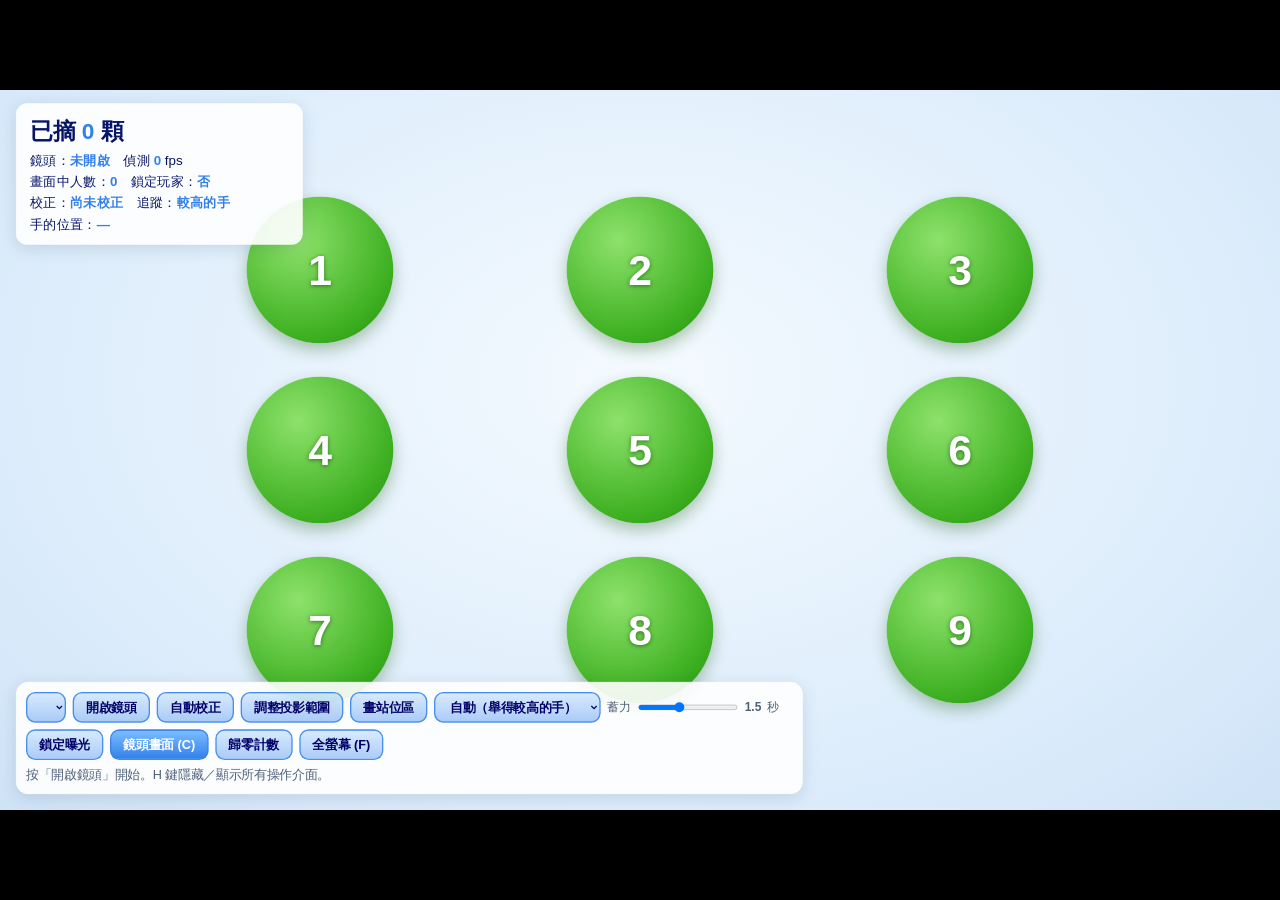
<file: projection-test.html>
<!doctype html>
<html lang="zh-Hant">
<head>
<meta charset="utf-8">
<meta name="viewport" content="width=device-width,initial-scale=1">
<title>REFLECT 投影現場測試</title>
<style>
/* REFLECT 投影現場測試頁：相機（背後）→ 投影畫面的座標對位 + 蓄力摘蘋果手感。
   不含遊戲本體，用來在現場確認光線、人群、校正是否可行。 */
:root{--ink:#071568;--blue:#3380eb;--soft:#4f6178;--font:"42dot Sans","Noto Sans TC","Microsoft JhengHei",Arial,sans-serif}
*{box-sizing:border-box}
html,body{margin:0;height:100%;overflow:hidden;background:#000;font-family:var(--font);color:var(--ink)}
#stage{position:absolute;left:50%;top:50%;width:1920px;height:1080px;transform-origin:center;transform:translate(-50%,-50%);overflow:hidden;background:radial-gradient(ellipse at 50% 40%,#f4faff 0%,#dcecfb 70%,#cfe3f7 100%)}
.t{position:absolute;width:220px;height:220px;margin:-110px 0 0 -110px;border-radius:50%;background:radial-gradient(circle at 35% 30%,#8ee26b,#3caf20 70%,#2a8a14);box-shadow:0 10px 24px #1a5a0c55;display:grid;place-items:center;color:#fff;font-size:64px;font-weight:800;text-shadow:0 2px 6px #0a3a0599;transition:transform .2s,filter .2s}
.t:before{content:"";position:absolute;left:-30px;top:-30px;width:280px;height:280px;border-radius:50%;background:conic-gradient(var(--blue) calc(var(--p,0)*360deg),rgba(255,255,255,.35) 0);-webkit-mask:radial-gradient(circle,transparent 61%,#000 62%);mask:radial-gradient(circle,transparent 61%,#000 62%);opacity:0;transition:opacity .15s}
.t.on:before{opacity:1}
.t.near{transform:scale(1.06)}
.t.done{animation:pop .55s ease-out}
.t.lock{filter:grayscale(.7) brightness(1.15);transform:scale(.9)}
@keyframes pop{0%{transform:scale(1)}35%{transform:scale(1.28);filter:brightness(1.4)}100%{transform:scale(.9)}}
#hand{position:absolute;width:44px;height:44px;margin:-22px 0 0 -22px;border-radius:50%;background:rgba(51,128,235,.35);border:4px solid #0b2a8a;box-shadow:0 0 0 6px rgba(51,128,235,.25),0 0 30px 8px rgba(51,128,235,.55);pointer-events:none;display:none;z-index:20}
#hud{position:absolute;left:24px;top:20px;z-index:30;padding:14px 20px;border-radius:16px;background:#ffffffe6;border:1px solid #fff;box-shadow:0 6px 24px #23446626;font-size:20px;line-height:1.6;min-width:430px}
#hud b{color:var(--blue)}
#hud .big{font-size:34px;font-weight:800}
#bar{position:absolute;left:24px;bottom:24px;z-index:30;display:flex;flex-wrap:wrap;gap:10px;max-width:1180px;padding:14px;border-radius:18px;background:#ffffffe6;border:1px solid #fff;box-shadow:0 6px 24px #23446626;align-items:center}
#bar button,#bar select{height:46px;padding:0 18px;border:2px solid rgba(51,128,235,.85);border-radius:14px;background:linear-gradient(to bottom,rgba(123,189,255,.28),rgba(51,128,235,.4));color:#000068;font:700 19px/1 var(--font);cursor:pointer}
#bar button.on{background:linear-gradient(to bottom,#7bbdff,#3380eb);color:#fff}
#bar select{max-width:300px}
#bar label{font-size:18px;color:var(--soft);display:flex;align-items:center;gap:8px}
#bar input[type=range]{width:150px}
#msg{flex-basis:100%;min-height:26px;font-size:19px;color:var(--soft)}
#msg.err{color:#c0392b}
#cam{position:absolute;right:24px;bottom:24px;z-index:30;width:640px;border-radius:16px;overflow:hidden;background:#111;border:3px solid #fff;box-shadow:0 8px 30px #23446655;touch-action:none;display:none}
#cam video{display:block;width:100%;height:auto}
#cam canvas{position:absolute;inset:0;width:100%;height:100%;cursor:crosshair}
#cam .tag{position:absolute;left:8px;top:8px;padding:4px 10px;border-radius:999px;background:#000a;color:#fff;font-size:16px}
#calib{position:absolute;inset:0;z-index:60;background:#000;display:none}
#calib i{position:absolute;width:200px;height:200px;background:#fff}
.hide-ui #hud,.hide-ui #bar,.hide-ui #cam{display:none!important}
</style>
</head>
<body>
<div id="stage">
  <div id="targets"></div>
  <div id="hand"></div>
  <div id="hud"><div class="big">已摘 <b id="count">0</b> 顆</div><div id="hudInfo"></div></div>
  <div id="bar">
    <select id="camSelect" aria-label="選擇鏡頭"></select>
    <button id="btnCam" type="button">開啟鏡頭</button>
    <button id="btnCalib" type="button">自動校正</button>
    <button id="btnQuad" type="button">調整投影範圍</button>
    <button id="btnRoi" type="button">畫站位區</button>
    <select id="selHand" aria-label="追蹤哪隻手"><option value="auto">自動（舉得較高的手）</option><option value="left">畫面左邊的手</option><option value="right">畫面右邊的手</option></select>
    <label>蓄力 <input id="rngHold" type="range" min="0.5" max="3" step="0.1" value="1.5"><b id="holdVal">1.5</b> 秒</label>
    <button id="btnExp" type="button">鎖定曝光</button>
    <button id="btnCamPanel" type="button" class="on">鏡頭畫面 (C)</button>
    <button id="btnReset" type="button">歸零計數</button>
    <button id="btnFull" type="button">全螢幕 (F)</button>
    <div id="msg">按「開啟鏡頭」開始。H 鍵隱藏／顯示所有操作介面。</div>
  </div>
  <div id="cam"><video id="video" muted playsinline autoplay></video><canvas id="camCanvas"></canvas><span class="tag" id="camTag">鏡頭畫面（不鏡像）</span></div>
  <div id="calib"></div>
</div>
<script>
"use strict";
(() => {
  const W = 1920, H = 1080;
  const $ = id => document.getElementById(id);
  const stage = $("stage"), video = $("video"), camCanvas = $("camCanvas"), camBox = $("cam");
  const msg = (text, error) => { const m = $("msg"); m.textContent = text; m.classList.toggle("error", !!error); m.classList.toggle("err", !!error); };

  // ---------- 設定（存在這台電腦的瀏覽器）----------
  const SAVE_KEY = "reflect-projection-test";
  const cfg = { quad: [[.1, .1], [.9, .1], [.9, .9], [.1, .9]], roi: { x: 0, y: 0, w: 1, h: 1 }, hand: "auto", hold: 1.5, deviceId: "", calibrated: false };
  try { Object.assign(cfg, JSON.parse(localStorage.getItem(SAVE_KEY) || "{}")); } catch (_) {}
  const save = () => { try { localStorage.setItem(SAVE_KEY, JSON.stringify(cfg)); } catch (_) {} };

  // ---------- 單應性（相機 → 投影畫面）----------
  function solveLinear(A, b) {   // 高斯消去，A 為 n×n
    const n = b.length, M = A.map((row, i) => [...row, b[i]]);
    for (let c = 0; c < n; c++) {
      let p = c; for (let r = c + 1; r < n; r++) if (Math.abs(M[r][c]) > Math.abs(M[p][c])) p = r;
      if (Math.abs(M[p][c]) < 1e-12) return null;
      [M[c], M[p]] = [M[p], M[c]];
      for (let r = 0; r < n; r++) if (r !== c) { const f = M[r][c] / M[c][c]; for (let k = c; k <= n; k++) M[r][k] -= f * M[c][k]; }
    }
    return M.map((row, i) => row[n] / row[i]);
  }
  function solveH(src, dst) {
    const A = [], b = [];
    for (let i = 0; i < 4; i++) {
      const [x, y] = src[i], [u, v] = dst[i];
      A.push([x, y, 1, 0, 0, 0, -u * x, -u * y]); b.push(u);
      A.push([0, 0, 0, x, y, 1, -v * x, -v * y]); b.push(v);
    }
    const h = solveLinear(A, b);
    return h ? [...h, 1] : null;
  }
  function applyH(Hm, x, y) { const w = Hm[6] * x + Hm[7] * y + Hm[8]; return [(Hm[0] * x + Hm[1] * y + Hm[2]) / w, (Hm[3] * x + Hm[4] * y + Hm[5]) / w]; }
  function invertH(m) {
    const [a, b, c, d, e, f, g, h, i] = m;
    const A = e * i - f * h, B = -(d * i - f * g), C = d * h - e * g, det = a * A + b * B + c * C;
    if (Math.abs(det) < 1e-12) return null;
    return [A / det, -(b * i - c * h) / det, (b * f - c * e) / det, B / det, (a * i - c * g) / det, -(a * f - c * d) / det, C / det, -(a * h - b * g) / det, (a * e - b * d) / det];
  }
  const STAGE_CORNERS = [[0, 0], [W, 0], [W, H], [0, H]];
  let Hc2s = null;
  const rebuildH = () => { Hc2s = solveH(cfg.quad, STAGE_CORNERS); };
  rebuildH();

  // ---------- 校正：找四個角落亮塊 ----------
  const MARK = 200, MARK_INSET = 60;
  const MARK_CENTERS = [[MARK_INSET + MARK / 2, MARK_INSET + MARK / 2], [W - MARK_INSET - MARK / 2, MARK_INSET + MARK / 2], [W - MARK_INSET - MARK / 2, H - MARK_INSET - MARK / 2], [MARK_INSET + MARK / 2, H - MARK_INSET - MARK / 2]];
  function findMarkers(diff, w, h) {
    let max = 0; for (let i = 0; i < diff.length; i++) if (diff[i] > max) max = diff[i];
    if (max < 25) return { error: "相機幾乎沒有看到畫面變化（投影太暗，或相機沒對到投影）" };
    const thr = max * 0.5, seen = new Uint8Array(w * h), comps = [], stack = [];
    for (let s = 0; s < w * h; s++) {
      if (seen[s] || diff[s] < thr) continue;
      let area = 0, sx = 0, sy = 0; stack.push(s); seen[s] = 1;
      while (stack.length) {
        const p = stack.pop(), x = p % w, y = (p / w) | 0; area++; sx += x; sy += y;
        for (const q of [p - 1, p + 1, p - w, p + w]) {
          if (q < 0 || q >= w * h || seen[q] || diff[q] < thr) continue;
          if ((q === p - 1 && x === 0) || (q === p + 1 && x === w - 1)) continue;
          seen[q] = 1; stack.push(q);
        }
      }
      comps.push({ area, x: sx / area, y: sy / area });
    }
    comps.sort((a, b) => b.area - a.area);
    const four = comps.slice(0, 4);
    if (four.length < 4 || four[3].area < 6) return { error: "只找到 " + four.filter(c => c.area >= 6).length + " 個角落亮塊（需要 4 個）" };
    const by = f => [...four].sort((a, b) => f(a) - f(b));
    const tl = by(c => c.x + c.y)[0], br = by(c => c.x + c.y)[3], tr = by(c => c.x - c.y)[3], bl = by(c => c.x - c.y)[0];
    if (new Set([tl, tr, br, bl]).size < 4) return { error: "四個亮塊的位置無法分辨角落" };
    return { points: [tl, tr, br, bl].map(c => [c.x / w, c.y / h]) };
  }
  function quadFromMarkers(points) {   // points：相機 0..1；回傳投影畫面四角在相機裡的位置
    const Hm = solveH(points, MARK_CENTERS), inv = Hm && invertH(Hm);
    if (!inv) return null;
    return STAGE_CORNERS.map(([x, y]) => applyH(inv, x, y));
  }
  const wait = ms => new Promise(r => setTimeout(r, ms));
  function grabGray(width) {
    const w = width, h = Math.round(width * video.videoHeight / video.videoWidth), c = grabGray.c || (grabGray.c = document.createElement("canvas"));
    c.width = w; c.height = h; const g = c.getContext("2d", { willReadFrequently: true }); g.drawImage(video, 0, 0, w, h);
    const d = g.getImageData(0, 0, w, h).data, out = new Float32Array(w * h);
    for (let i = 0; i < w * h; i++) out[i] = d[i * 4] * .299 + d[i * 4 + 1] * .587 + d[i * 4 + 2] * .114;
    return { data: out, w, h };
  }
  async function averageGray(frames) {
    let acc = null, size = null;
    for (let i = 0; i < frames; i++) {
      const f = grabGray(480); size = f; if (!acc) acc = new Float32Array(f.data.length);
      for (let k = 0; k < acc.length; k++) acc[k] += f.data[k] / frames;
      await wait(90);
    }
    return { data: acc, w: size.w, h: size.h };
  }
  let calibrating = false;
  async function autoCalibrate() {
    if (calibrating) return;
    if (!video.videoWidth) { msg("請先開啟鏡頭。", true); return; }
    calibrating = true; document.body.classList.remove("hide-ui");
    const overlay = $("calib"); overlay.replaceChildren();
    overlay.style.display = "block";
    const ui = [$("hud"), $("bar"), camBox]; ui.forEach(e => e.style.visibility = "hidden");
    try {
      await wait(1300);
      const dark = await averageGray(4);
      MARK_CENTERS.forEach(([x, y]) => { const i = document.createElement("i"); i.style.left = x - MARK / 2 + "px"; i.style.top = y - MARK / 2 + "px"; overlay.append(i); });
      await wait(1300);
      const lit = await averageGray(4);
      overlay.style.display = "none"; ui.forEach(e => e.style.visibility = "");
      const diff = new Float32Array(dark.data.length);
      for (let i = 0; i < diff.length; i++) diff[i] = Math.max(0, lit.data[i] - dark.data[i]);
      const found = findMarkers(diff, dark.w, dark.h);
      if (found.error) { msg("自動校正失敗：" + found.error + "。可以改用「調整投影範圍」手動拖曳四個角。", true); return; }
      const quad = quadFromMarkers(found.points);
      if (!quad) { msg("自動校正失敗：算不出轉換。請改用手動調整。", true); return; }
      cfg.quad = quad; cfg.calibrated = true; rebuildH(); save();
      msg("自動校正完成。請站進去舉手，看藍色圓點是不是跟著你的手。");
    } finally { overlay.style.display = "none"; ui.forEach(e => e.style.visibility = ""); calibrating = false; }
  }

  // ---------- 鏡頭 ----------
  async function listCameras() {
    try {
      const list = (await navigator.mediaDevices.enumerateDevices()).filter(d => d.kind === "videoinput");
      const sel = $("camSelect"); sel.replaceChildren();
      list.forEach((d, i) => { const o = document.createElement("option"); o.value = d.deviceId; o.textContent = d.label || ("鏡頭 " + (i + 1)); sel.append(o); });
      if (cfg.deviceId && list.some(d => d.deviceId === cfg.deviceId)) sel.value = cfg.deviceId;
    } catch (_) {}
  }
  let stream = null;
  async function attachStream(s) {
    stream?.getTracks().forEach(t => t.stop());
    stream = s; video.srcObject = s; await video.play().catch(() => {});
    camBox.style.display = "block"; $("btnCamPanel").classList.add("on");
    await new Promise(r => video.videoWidth ? r() : video.addEventListener("loadedmetadata", r, { once: true }));
    camCanvas.width = 640; camCanvas.height = Math.round(640 * video.videoHeight / video.videoWidth);
  }
  async function startCamera() {
    try {
      const id = $("camSelect").value;
      const s = await navigator.mediaDevices.getUserMedia({ video: Object.assign({ width: { ideal: 1280 }, height: { ideal: 720 } }, id ? { deviceId: { exact: id } } : {}), audio: false });
      await attachStream(s);
      cfg.deviceId = s.getVideoTracks()[0].getSettings().deviceId || ""; save();
      await listCameras();
      msg("鏡頭已開啟（" + video.videoWidth + "×" + video.videoHeight + "）。" + (cfg.calibrated ? "沿用上次的校正。" : "請先按「自動校正」。"));
      loadModel();
    } catch (error) { msg("無法開啟鏡頭：" + (error.message || error.name), true); }
  }
  async function lockExposure() {
    const track = stream?.getVideoTracks()[0];
    if (!track) { msg("請先開啟鏡頭。", true); return; }
    try {
      const caps = track.getCapabilities?.() || {};
      if (!caps.exposureMode || !caps.exposureMode.includes("manual")) { msg("這支鏡頭不開放網頁調整曝光，請改用鏡頭廠商軟體或把現場光線固定。", true); return; }
      const advanced = { exposureMode: "manual" }; const st = track.getSettings();
      if (caps.exposureTime && st.exposureTime) advanced.exposureTime = st.exposureTime;
      await track.applyConstraints({ advanced: [advanced] });
      msg("已鎖定曝光。");
    } catch (error) { msg("鎖定曝光失敗：" + (error.message || error.name), true); }
  }

  // ---------- 姿勢偵測（與遊戲同一個模型）----------
  let landmarker = null, modelLoading = false;
  async function loadModel() {
    if (landmarker || modelLoading) return;
    modelLoading = true; msg("載入姿勢模型中…（第一次需要網路）");
    try {
      const { FilesetResolver, PoseLandmarker } = await import("https://cdn.jsdelivr.net/npm/@mediapipe/tasks-vision@1.1.1/vision_bundle.mjs");
      const files = await FilesetResolver.forVisionTasks("https://cdn.jsdelivr.net/npm/@mediapipe/tasks-vision@1.1.1/wasm");
      const options = { baseOptions: { modelAssetPath: "https://storage.googleapis.com/mediapipe-models/pose_landmarker/pose_landmarker_lite/float16/1/pose_landmarker_lite.task", delegate: "GPU" }, runningMode: "VIDEO", numPoses: 4 };
      try { landmarker = await PoseLandmarker.createFromOptions(files, options); }
      catch (_) { options.baseOptions.delegate = "CPU"; landmarker = await PoseLandmarker.createFromOptions(files, options); }
      msg("姿勢模型已就緒。" + (cfg.calibrated ? "" : "請先按「自動校正」。"));
    } catch (error) { msg("姿勢模型載入失敗：" + (error.message || error) + "（需要網路）", true); }
    modelLoading = false;
  }

  const S = { poses: [], people: 0, tracked: null, trackedCenter: null, hand: null, handStage: null, lastHandAt: 0, fps: 0, frames: 0, fpsAt: performance.now(), handCam: null };
  const inRoi = (x, y) => x >= cfg.roi.x && x <= cfg.roi.x + cfg.roi.w && y >= cfg.roi.y && y <= cfg.roi.y + cfg.roi.h;
  const vis = p => p ? (p.visibility ?? 1) : 0;
  function bodyCenter(lm) {
    const pts = [lm[11], lm[12]].filter(p => p && vis(p) > .2);
    const use = pts.length ? pts : [lm[23], lm[24]].filter(p => p && vis(p) > .2);
    if (!use.length) return null;
    return { x: use.reduce((s, p) => s + p.x, 0) / use.length, y: use.reduce((s, p) => s + p.y, 0) / use.length };
  }
  function handsOf(lm) {   // 每隻手取食指指尖（看不到就用手腕）
    return [[20, 16], [19, 15]].map(([tip, wrist]) => {
      const p = vis(lm[tip]) > .2 ? lm[tip] : (vis(lm[wrist]) > .2 ? lm[wrist] : null);
      return p ? { x: p.x, y: p.y } : null;
    }).filter(Boolean);
  }
  function handlePoses(poses) {
    S.poses = poses; S.people = poses.length;
    // 站位區內、離上一個人最近（沒有上一個就離站位區中心最近）的那一位
    const roiC = { x: cfg.roi.x + cfg.roi.w / 2, y: cfg.roi.y + cfg.roi.h / 2 };
    let best = null, bestD = Infinity;
    for (const lm of poses) {
      const c = bodyCenter(lm); if (!c || !inRoi(c.x, c.y)) continue;
      const ref = S.trackedCenter && Math.hypot(c.x - S.trackedCenter.x, c.y - S.trackedCenter.y) < .25 ? S.trackedCenter : roiC;
      const d = Math.hypot(c.x - ref.x, c.y - ref.y);
      if (d < bestD) { bestD = d; best = { lm, c }; }
    }
    S.tracked = best ? best.lm : null; S.trackedCenter = best ? best.c : null;
    let hand = null;
    if (best) {
      const hs = handsOf(best.lm);
      if (hs.length) hand = cfg.hand === "left" ? hs.reduce((a, b) => b.x < a.x ? b : a) : cfg.hand === "right" ? hs.reduce((a, b) => b.x > a.x ? b : a) : hs.reduce((a, b) => b.y < a.y ? b : a);
    }
    S.hand = hand;
    if (hand && Hc2s) {
      const [sx, sy] = applyH(Hc2s, hand.x, hand.y);
      S.handStage = S.handStage && performance.now() - S.lastHandAt < 400 ? { x: S.handStage.x + (sx - S.handStage.x) * .55, y: S.handStage.y + (sy - S.handStage.y) * .55 } : { x: sx, y: sy };
      S.lastHandAt = performance.now();
    }
  }

  // ---------- 蘋果與蓄力 ----------
  const TARGETS = [];
  [270, 540, 810].forEach((y, r) => [480, 960, 1440].forEach((x, c) => {
    const el = document.createElement("div"); el.className = "t"; el.textContent = r * 3 + c + 1; el.style.left = x + "px"; el.style.top = y + "px";
    $("targets").append(el); TARGETS.push({ el, x, y, p: 0, lockUntil: 0 });
  }));
  let picked = 0;
  function updateHold(dt, now) {
    const hand = S.handStage && now - S.lastHandAt < 400 ? S.handStage : null;
    let active = null;
    if (hand) { let bd = Infinity; for (const t of TARGETS) { const d = Math.hypot(hand.x - t.x, hand.y - t.y); if (d < 120 && d < bd && now >= t.lockUntil) { bd = d; active = t; } } }
    for (const t of TARGETS) {
      if (t === active) {
        t.p = Math.min(1, t.p + dt / cfg.hold);
        if (t.p >= 1) { t.p = 0; t.lockUntil = now + 900; picked++; $("count").textContent = picked; t.el.classList.remove("done"); void t.el.offsetWidth; t.el.classList.add("done"); }
      } else t.p = Math.max(0, t.p - dt * 3);
      const locked = now < t.lockUntil;
      t.el.style.setProperty("--p", t.p.toFixed(3));
      t.el.classList.toggle("on", t.p > 0.01); t.el.classList.toggle("near", t === active); t.el.classList.toggle("lock", locked);
      if (!locked && t.el.classList.contains("done") && !locked) t.el.classList.remove("done");
    }
  }

  // ---------- 畫面 ----------
  const handEl = $("hand");
  let editMode = "";     // "quad" | "roi" | ""
  function drawCam() {
    if (camBox.style.display === "none" || !camCanvas.width) return;
    const g = camCanvas.getContext("2d"), w = camCanvas.width, h = camCanvas.height;
    g.clearRect(0, 0, w, h);
    const P = (x, y) => [x * w, y * h];
    // 投影範圍
    g.lineWidth = 3; g.strokeStyle = cfg.calibrated ? "#52c97b" : "#f0b84a"; g.setLineDash([]);
    g.beginPath(); cfg.quad.forEach(([x, y], i) => { const [px, py] = P(x, y); i ? g.lineTo(px, py) : g.moveTo(px, py); }); g.closePath(); g.stroke();
    // 3x3 蘋果位置投影回相機（確認校正）
    const inv = Hc2s && invertH(Hc2s);
    if (inv) { g.fillStyle = "#52c97b99"; for (const t of TARGETS) { const [cx, cy] = applyH(inv, t.x, t.y), [px, py] = P(cx, cy); g.beginPath(); g.arc(px, py, 6, 0, 7); g.fill(); } }
    // 站位區
    g.setLineDash([10, 8]); g.strokeStyle = "#f0b84a"; g.strokeRect(cfg.roi.x * w, cfg.roi.y * h, cfg.roi.w * w, cfg.roi.h * h); g.setLineDash([]);
    // 骨架
    for (const lm of S.poses) {
      const mine = lm === S.tracked; g.strokeStyle = mine ? "#3380eb" : "#9aa7b4"; g.fillStyle = g.strokeStyle; g.lineWidth = mine ? 4 : 2;
      for (const [a, b] of [[11, 12], [11, 13], [13, 15], [12, 14], [14, 16], [11, 23], [12, 24], [23, 24]]) {
        if (vis(lm[a]) < .2 || vis(lm[b]) < .2) continue; const [x1, y1] = P(lm[a].x, lm[a].y), [x2, y2] = P(lm[b].x, lm[b].y);
        g.beginPath(); g.moveTo(x1, y1); g.lineTo(x2, y2); g.stroke();
      }
    }
    if (S.hand) { const [px, py] = P(S.hand.x, S.hand.y); g.strokeStyle = "#fff"; g.lineWidth = 5; g.beginPath(); g.arc(px, py, 14, 0, 7); g.stroke(); g.strokeStyle = "#0b2a8a"; g.lineWidth = 3; g.beginPath(); g.arc(px, py, 14, 0, 7); g.stroke(); }
    if (editMode === "quad") cfg.quad.forEach(([x, y], i) => { const [px, py] = P(x, y); g.fillStyle = "#fff"; g.strokeStyle = "#0b2a8a"; g.lineWidth = 3; g.beginPath(); g.arc(px, py, 13, 0, 7); g.fill(); g.stroke(); g.fillStyle = "#0b2a8a"; g.font = "bold 14px sans-serif"; g.fillText(["左上", "右上", "右下", "左下"][i], px + 16, py - 10); });
  }
  let last = performance.now();
  function loop(now) {
    requestAnimationFrame(loop);
    const dt = Math.min(.1, (now - last) / 1000); last = now;
    if (landmarker && !calibrating && video.readyState >= 2 && video.videoWidth) {
      try { const res = landmarker.detectForVideo(video, now); handlePoses(res.landmarks || []); S.frames++; } catch (_) {}
    }
    if (now - S.fpsAt > 1000) { S.fps = S.frames * 1000 / (now - S.fpsAt); S.frames = 0; S.fpsAt = now; }
    updateHold(dt, now);
    const showHand = S.handStage && now - S.lastHandAt < 400 && !calibrating;
    handEl.style.display = showHand ? "block" : "none";
    if (showHand) { handEl.style.left = S.handStage.x + "px"; handEl.style.top = S.handStage.y + "px"; }
    $("hudInfo").innerHTML = "鏡頭：<b>" + (video.videoWidth ? video.videoWidth + "×" + video.videoHeight : "未開啟") + "</b>　偵測 <b>" + S.fps.toFixed(0) + "</b> fps<br>" +
      "畫面中人數：<b>" + S.people + "</b>　鎖定玩家：<b>" + (S.tracked ? "是" : "否") + "</b><br>" +
      "校正：<b>" + (cfg.calibrated ? "已完成" : "尚未校正") + "</b>　追蹤：<b>" + ({ auto: "較高的手", left: "畫面左邊", right: "畫面右邊" })[cfg.hand] + "</b><br>" +
      "手的位置：<b>" + (showHand ? Math.round(S.handStage.x) + ", " + Math.round(S.handStage.y) : "—") + "</b>";
    drawCam();
  }

  // ---------- 相機面板操作（拖四角／畫站位區）----------
  function camPoint(event) { const r = camCanvas.getBoundingClientRect(); return [Math.min(1, Math.max(0, (event.clientX - r.left) / r.width)), Math.min(1, Math.max(0, (event.clientY - r.top) / r.height))]; }
  let drag = null;
  camCanvas.addEventListener("pointerdown", event => {
    if (!editMode) return; const [x, y] = camPoint(event); camCanvas.setPointerCapture(event.pointerId);
    if (editMode === "quad") {
      let bi = -1, bd = .05; cfg.quad.forEach(([qx, qy], i) => { const d = Math.hypot((qx - x) * camCanvas.width, (qy - y) * camCanvas.height) / camCanvas.width; if (d < bd) { bd = d; bi = i; } });
      if (bi >= 0) drag = { kind: "quad", i: bi };
    } else { drag = { kind: "roi", x0: x, y0: y }; }
  });
  camCanvas.addEventListener("pointermove", event => {
    if (!drag) return; const [x, y] = camPoint(event);
    if (drag.kind === "quad") { cfg.quad[drag.i] = [x, y]; cfg.calibrated = true; rebuildH(); }
    else { cfg.roi = { x: Math.min(drag.x0, x), y: Math.min(drag.y0, y), w: Math.abs(x - drag.x0), h: Math.abs(y - drag.y0) }; }
  });
  const endDrag = () => { if (!drag) return; if (drag.kind === "roi" && (cfg.roi.w < .05 || cfg.roi.h < .05)) cfg.roi = { x: 0, y: 0, w: 1, h: 1 }; drag = null; save(); };
  camCanvas.addEventListener("pointerup", endDrag); camCanvas.addEventListener("pointercancel", endDrag);
  camCanvas.addEventListener("dblclick", () => { if (editMode === "roi") { cfg.roi = { x: 0, y: 0, w: 1, h: 1 }; save(); } });
  function setEdit(mode) {
    editMode = editMode === mode ? "" : mode;
    $("btnQuad").classList.toggle("on", editMode === "quad"); $("btnRoi").classList.toggle("on", editMode === "roi");
    $("camTag").textContent = editMode === "quad" ? "拖曳四個白點對準投影畫面的四個角" : editMode === "roi" ? "拖曳框出玩家站的區域（雙擊還原）" : "鏡頭畫面（不鏡像）";
    if (editMode && camBox.style.display === "none") camBox.style.display = "block";
    camCanvas.style.cursor = editMode ? "crosshair" : "default";
  }

  // ---------- 按鈕與鍵盤 ----------
  const fit = () => { stage.style.transform = "translate(-50%,-50%) scale(" + Math.min(innerWidth / W, innerHeight / H) + ")"; };
  addEventListener("resize", fit); fit();
  const toggleFull = () => { if (document.fullscreenElement) document.exitFullscreen?.(); else document.documentElement.requestFullscreen?.(); };
  $("btnCam").addEventListener("click", startCamera);
  $("btnCalib").addEventListener("click", autoCalibrate);
  $("btnQuad").addEventListener("click", () => setEdit("quad"));
  $("btnRoi").addEventListener("click", () => setEdit("roi"));
  $("btnExp").addEventListener("click", lockExposure);
  $("btnFull").addEventListener("click", toggleFull);
  $("btnReset").addEventListener("click", () => { picked = 0; $("count").textContent = 0; });
  $("btnCamPanel").addEventListener("click", () => { const open = camBox.style.display === "none"; camBox.style.display = open ? "block" : "none"; $("btnCamPanel").classList.toggle("on", open); });
  $("camSelect").addEventListener("change", () => { cfg.deviceId = $("camSelect").value; save(); if (stream) startCamera(); });
  $("selHand").value = cfg.hand; $("selHand").addEventListener("change", () => { cfg.hand = $("selHand").value; save(); });
  $("rngHold").value = cfg.hold; $("holdVal").textContent = cfg.hold; $("rngHold").addEventListener("input", () => { cfg.hold = Number($("rngHold").value); $("holdVal").textContent = cfg.hold; save(); });
  addEventListener("keydown", event => {
    if (event.target.matches?.("select,input")) return;
    const k = event.key.toLowerCase();
    if (k === "f") toggleFull(); else if (k === "h") document.body.classList.toggle("hide-ui"); else if (k === "c") $("btnCamPanel").click();
  });
  listCameras();
  requestAnimationFrame(loop);

  // 除錯／測試用
  window.REFLECT_PROJ = { cfg, S, solveH, applyH, invertH, findMarkers, quadFromMarkers, handlePoses, attachStream, autoCalibrate, rebuildH, picked: () => picked, MARK_CENTERS };
})();
</script>
</body>
</html>
</file>
